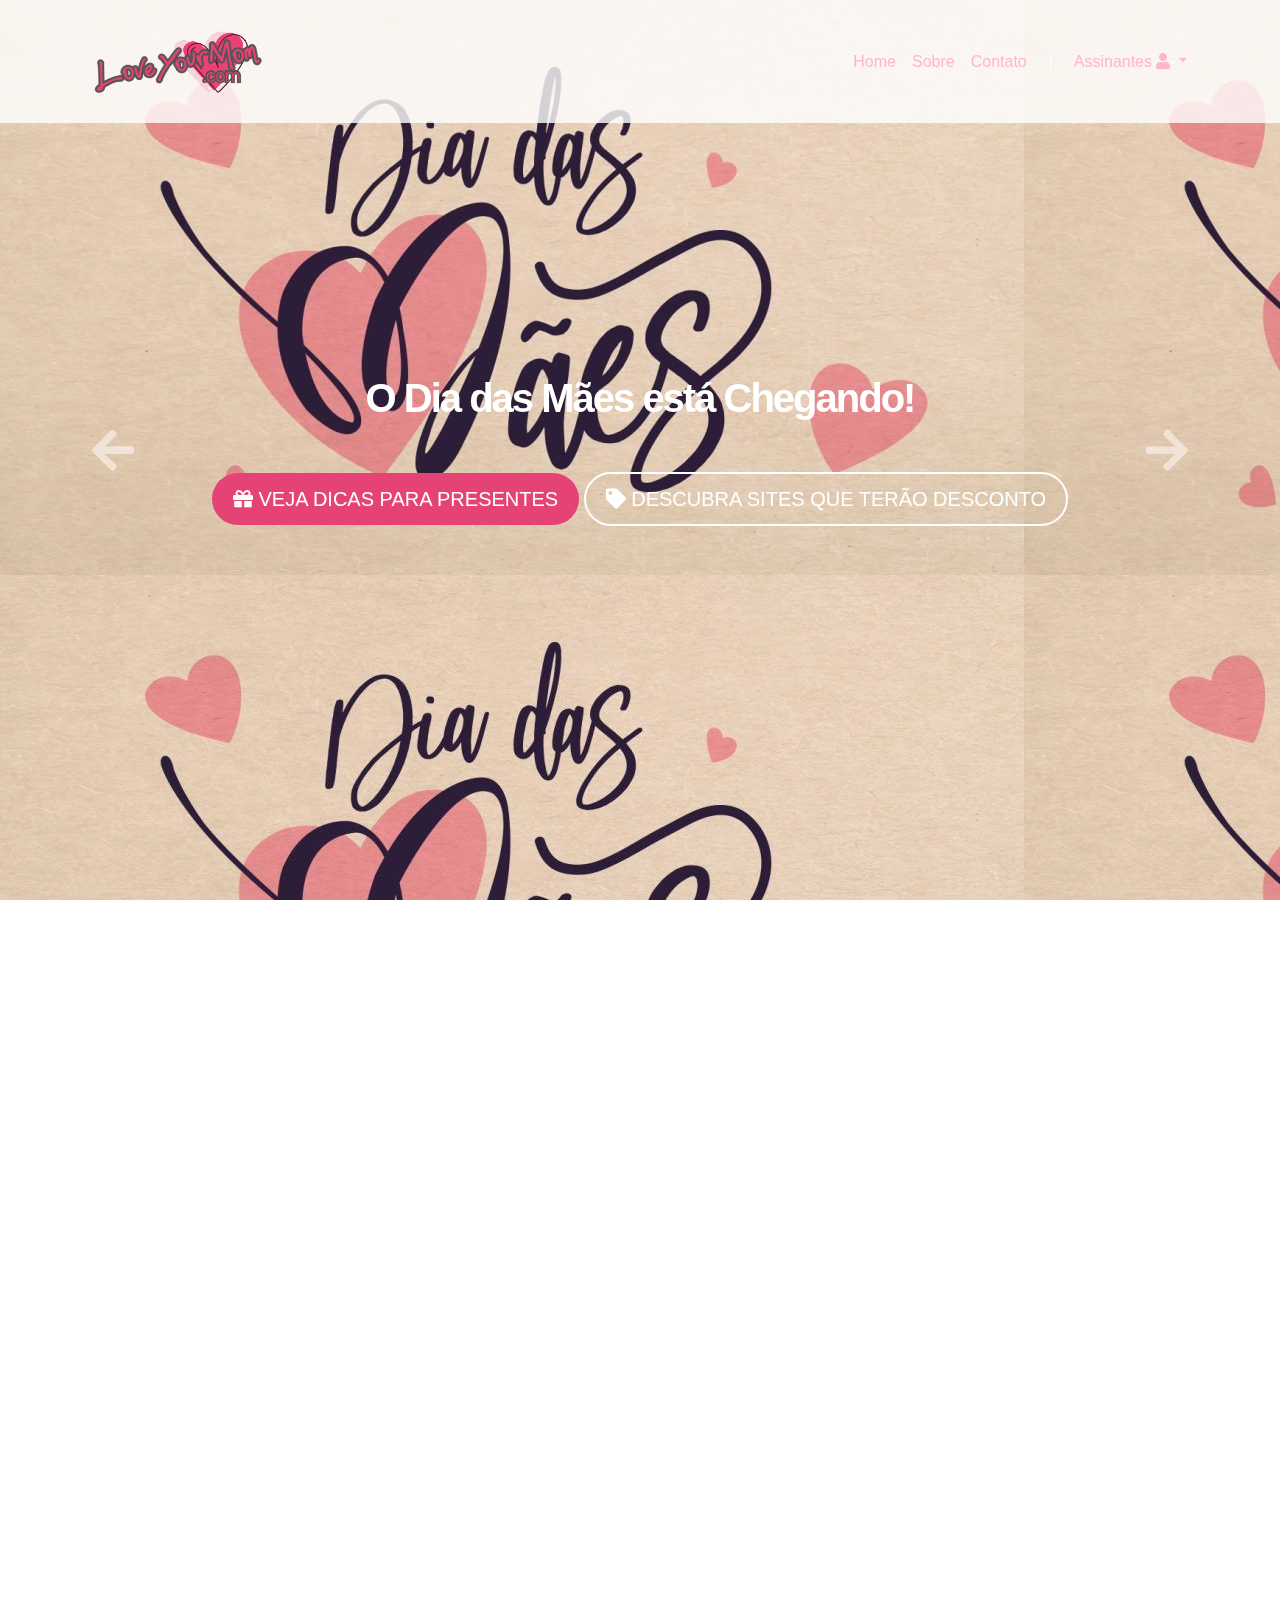
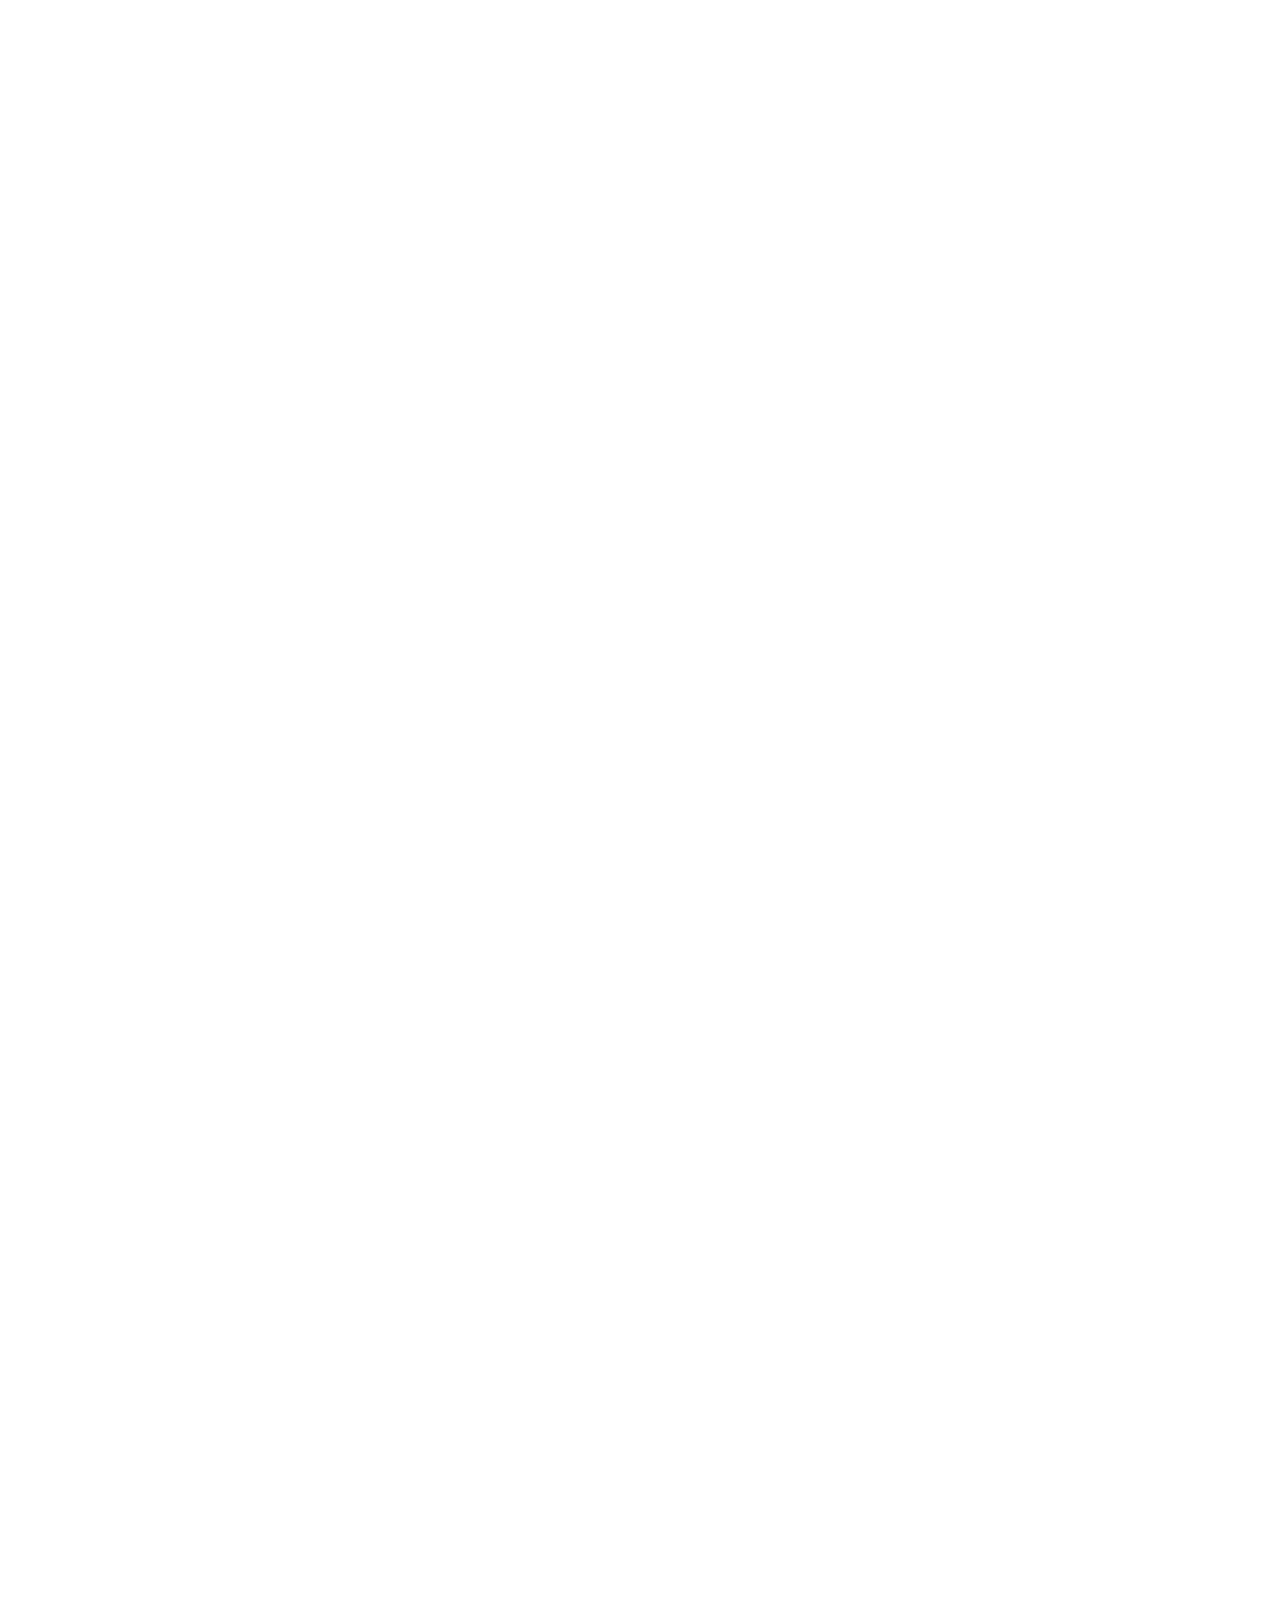
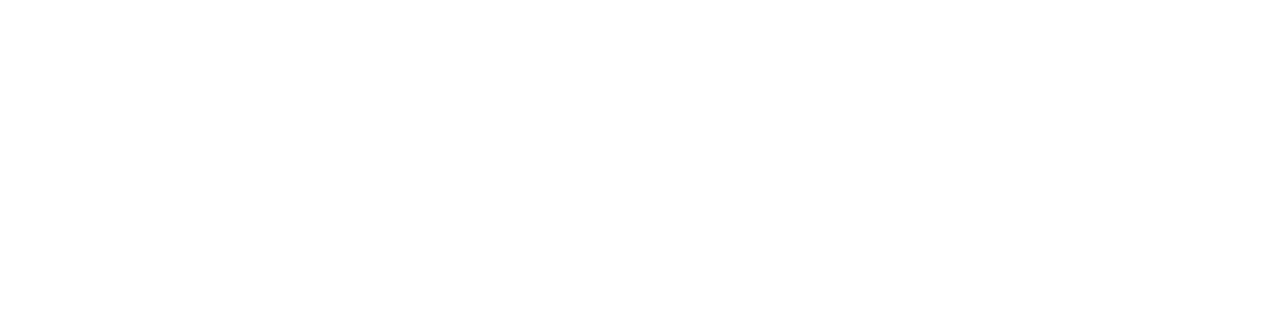
<file: index.html>
<!DOCTYPE html>
<html lang="pt-br">
  <head>
    <meta charset="utf-8">
    <meta name="viewport" content="width=device-width, initial-scale=1, shrink-to-fit=no">
    <link rel="stylesheet" href="css/bootstrap.min.css">
    <link rel="stylesheet" href="fontawesome/css/all.css">
    <link rel="stylesheet" type="text/css" href="css/estilo.css">
    <title>LoveYourMom.com</title>
    <link rel="icon" href="imagens/favicon.png">
  </head>
  <body>
    
    <!-- Navbar -->
    <header>
      <nav class="navbar navbar-expand-md navbar-light fixed-top navbar-transparente">
        <div class="container">
          
          <a href="index.html" class="navbar-brand">
            <img src="imagens/logo.png" width="180">
          </a>

          <button class="navbar-toggler" data-toggle="collapse" data-target="#nav-principal">
            <i class="fas fa-bars text-white"></i>
          </button>

          <div class="collapse navbar-collapse" id="nav-principal">
            <ul class="navbar-nav ml-auto">
              <li class="nav-item">
                <a href="" class="nav-link">Home</a>
              </li>
              <li class="nav-item">
                <a href="" class="nav-link">Sobre</a>
              </li>
              <li class="nav-item">
                <a href="contato.html" class="nav-link">Contato</a>
              </li>

              <li class="nav-item divisor"></li>

              <!-- Dropdown -->
              <div class="nav-item dropdown">
                <a class="nav-link dropdown-toggle" href="#" role="button" id="navbarDropdown" data-toggle="dropdown" aria-haspopup="true" aria-expanded="false">
                  Assinantes <i class="fas fa-user"></i>
                </a>
              
                <div class="dropdown-menu" aria-labelledby="dropdownMenuLink">
                  <a class="dropdown-item" href="#">Entrar</a>
                  <a class="dropdown-item" href="#">Cadastre-se</a>
                  <a class="dropdown-item" href="#">Ajuda</a>
                </div>
              </div>
            </ul>
          </div>

        </div>
      </nav>
    </header>

    <!-- Carousel -->
    <section id="home" class="d-flex">
      <div class="container align-self-center">
        <div class="row">
          <div class="col-md-12 capa">
            <div id="carousel-main" class="carousel slide" data-ride="carousel">
              <div class="carousel-inner">
                <div class="carousel-item active">
                  <h1>O Dia das Mães está Chegando!</h1>
                  <a href="#presentes" class="btn btn-lg btn-custom btn-rosa">
                    <i class="fas fa-gift"></i> Veja dicas para presentes
                  </a>

                  <a href="#sites" class="btn btn-lg btn-custom btn-branco">
                    <i class="fas fa-tag"></i> Descubra sites que terão desconto
                  </a>
                </div>

                <div class="carousel-item">
                  <h1>Leve-a Para uma Bela Refeição</h1>
                  <a href="#restaurantes" class="btn btn-lg btn-custom btn-branco">
                    <i class="fas fa-utensils"></i> Restaurantes com eventos de dia das mães
                  </a>
                </div>

                <div class="carousel-item">
                  <h1>Presenteie sua Mãe</h1>
                  <a href="#video" class="btn btn-lg btn-custom btn-branco">
                    <i class="fas fa-gift"></i> Aprenda a embrulhar o presente
                  </a>
                </div>

              </div>

              <a href="#carousel-main" class="carousel-control-prev" data-slide="prev">
                <i class="fas fa-arrow-left fa-3x"></i>
              </a>
              <a href="#carousel-main" class="carousel-control-next" data-slide="next">
                <i class="fas fa-arrow-right fa-3x"></i>
              </a>
              

            </div>

          </div>
        </div>
      </div>
    </section>

    <!-- Card -->
    <section id="presentes" class="caixa">
      <div class="container">
        <div class="row my-4">
            <h3>PRESENTES</h3>
          <div class="col-lg-4">
            <div class="card presente">
              <img src="imagens/img1.jpg" class="card-img-top" alt="...">
              <div class="card-body">
                <h5 class="card-title">1 - Perfumes</h5>
                <p class="card-text">É difícil achar uma que não goste. Ou seja, um bom perfume é uma compra certa para o Dia das Mães.</p>
                <a href="#" class="btn btn-card">Clique para ver mais</a>
              </div>
            </div>
          </div>
          <div class="col-lg-4">
            <div class="card presente">
              <img src="imagens/img2.jpg" class="card-img-top" alt="...">
              <div class="card-body">
                <h5 class="card-title">2 - Bolsas</h5>
                <p class="card-text">Bolsa é outro daqueles presentes infalíveis. Ótima opção para presentear a sua mãe.</p>
                <a href="#" class="btn btn-card">Clique para ver mais</a>
              </div>
            </div>
          </div>
        </div>
      </div>
    </section>

    <!-- List -->
    <section id="sites" class="caixa">
      <div class="container">
        <h3>SITES COM PROMOÇÕES - DIA DAS MÃES</h3>
          <div class="col-lg-6 offset-lg-3">
            <ul class="list-group">
              <a class="links" href="https://www.zattini.com.br/sub/maes?mi=ztt_mntop_dia-das-maes&psn=Menu_Top"><li class="list-group-item list-group-item-action">ZATTINI</li></a>
              <a class="links" href="https://www.stz.com.br/mae"><li class="list-group-item list-group-item-action">STUDIO Z</li></a>
              <a class="links" href="https://www.boticario.com.br/presentes-dia-das-maes/"><li class="list-group-item list-group-item-action">O BOTICÁRIO</li></a>
              <a class="links" href="https://www.extra.com.br/dia-das-maes/dicas-de-presentes.aspx"><li class="list-group-item list-group-item-action">EXTRA</li></a>
              <a class="links" href="https://www.submarino.com.br/especial/dia-das-maes"><li class="list-group-item list-group-item-action">SUBMARINO</li></a>
              <a class="links" href="https://www.americanas.com.br/especial/dia-das-maes"><li class="list-group-item list-group-item-action">AMERICANAS</li></a>
              <a class="links" href="https://shop.lindt.com.br/dia-das-maes-21.html"><li class="list-group-item list-group-item-action">LINDT BRASIL</li></a>
              <a class="links" href="https://www.carrefour.com.br/dia-das-maes?crfimt=home|shop|bns|botton_dia-das-maes_090421|2"><li class="list-group-item list-group-item-action">CARREFOUR</li></a>
              <a class="links" href="https://www.shoptime.com.br/landingpage/dia-das-maes"><li class="list-group-item list-group-item-action">SHOPTIME</li></a>
            </ul>
          </div>
      </div>
    </section>
    
    <!-- Accordion -->
    <section id="restaurantes" class="caixa">
      <div class="container">
        <h3>RESTAURANTES</h3>
        <div class="accordion" id="accordionExample">
          <div class="card">
            <div class="card-header accordion-color" id="headingOne">
              <h2 class="mb-0">
                <button class="btn btn-link btn-block text-left" type="button" data-toggle="collapse" data-target="#collapseOne" aria-expanded="true" aria-controls="collapseOne">
                  La Tambouille
                </button>
              </h2>
            </div>
        
            <div id="collapseOne" class="collapse show" aria-labelledby="headingOne" data-parent="#accordionExample">
              <div class="card-body">
                <h6>De entrada, as sugestões são o clássico Carpaccio Bolla ou a Salada verde tropical com frutas. Já no quesito prato principal, o chef não preparou uma receita, nem duas, mas cinco opções diferentes e superespeciais para as grandes homenageadas do dia. A primeira é o Robalo à Cleopatra com Tagliollini na Manteiga, seguido pelo Bacalhau Gadus Morhua a Lagareiro, além do Camarão ao Molho de Champagne com Arroz no próprio molho. O Bife de Chorizzo com Fettuccine Alfredo ou Risoto de Alho Poró é a quarta alternativa. E para fechar o “festival” de delícias, o Medalhão em Crosta de Amêndoas com Risoto de Funghi.</h6> <br>
                <strong>Espaço Gourmet do ParkShopping – (61) 3047-5925</strong> <br>
                <strong>Funcionamento: Segunda a Quinta: 12h às 23h</strong> <br>
                <strong>Sexta e sábado: 12h às 01h</strong> <br>
                <strong>Domingos e feriados: 12h às 21h</strong>
              </div>
            </div>
          </div>
          <div class="card">
            <div class="card-header" id="headingTwo">
              <h2 class="mb-0">
                <button class="btn btn-link btn-block text-left collapsed" type="button" data-toggle="collapse" data-target="#collapseTwo" aria-expanded="false" aria-controls="collapseTwo">
                  Barbacoa
                </button>
              </h2>
            </div>
            <div id="collapseTwo" class="collapse" aria-labelledby="headingTwo" data-parent="#accordionExample">
              <div class="card-body">
                <h6>Para curtir esse momento com uma deliciosa refeição, o Barbacoa traz como sugestão o Bife de Tira de Chorizo, um corte de 600g, macio e suculento, retirado do centro da peça do chorizo, por R$ 175. O grelhado serve até duas pessoas e dá direito a dois buffets de saladas e duas guarnições à escolha dos clientes. O restaurante também disponibilizará, apenas no domingo (14), saboroso creme de espinafre como guarnição especial para acompanhar a sugestão de carne. Para deixar o dia ainda mais especial, todas as mamães que forem ao restaurante celebrar a data serão presenteadas com botões de rosas colombianas.
                  A casa também dispõe de rica oferta de cortes de carnes, peixes e o menu especial Barbacoa Light – exclusivo para o jantar – cuja proposta traz deliciosas opções em porções menores, por R$ 66,90. Para acompanhar seus cortes de carnes especiais, a casa oferece ampla carta de vinhos, com opções que harmonizam perfeitamente com cada refeição.</h6> <br>
                <strong>Parkshopping – Espaço Gourmet</strong> <br>
                <strong>Telefone: (61) 3028-1530</strong> <br>
                <strong>Horário de funcionamento: diariamente das 12h às 23h; sexta e sábado até 24h; domingos e feriados até às 20h.</strong> <br>
                <strong>Site: www.barbacoa.com.br</strong>
              </div>
            </div>
          </div>
          <div class="card">
            <div class="card-header" id="headingThree">
              <h2 class="mb-0">
                <button class="btn btn-link btn-block text-left collapsed" type="button" data-toggle="collapse" data-target="#collapseThree" aria-expanded="false" aria-controls="collapseThree">
                  MaYuu Sushi
                </button>
              </h2>
            </div>
            <div id="collapseThree" class="collapse" aria-labelledby="headingThree" data-parent="#accordionExample">
              <div class="card-body">
                <h6>As mães que almoçarem no MaYuu e optarem pelo rodízio japonês ganham uma sobremesa como cortesia: mil folhas de doce de leite servida com calda de frutas vermelhas.</h6> <br>
                <strong>Avenida das Castanheiras, 1060, Edifício Vila Mall, Águas Claras</strong> <br>
                <strong>Telefone: (61) 3382-0927</strong> <br>
                <strong>Horário de funcionamento: De segunda a sexta, das 18h à 0h. Sábado e domingo, das 11h30 às 16h e das 18h à 0h. </strong> <br>
              </div>
            </div>
          </div>
        </div>
      </div>
    </section>

    <!-- Modal -->
    <section id="video" class="caixa">
      <div class="container">
        <h3>COMO EMBRULHAR PRESENTES</h3>
        <div class="col-lg-12">
          <a href="#" data-toggle="modal" data-target="#video1">
            <img src="imagens/video.jpg" class="img-fluid img-thumbnail">
          </a>

          <div class="modal fade" id="video1" tabindex="-1" aria-labelledby="exampleModalLabel" aria-hidden="true">
            <div class="modal-dialog modal-lg">
              <div class="modal-content">
                <div class="modal-header">
                  <h5 class="modal-title" id="exampleModalLabel">COMO EMBRULHAR PRESENTES</h5>
                  <button type="button" class="close" data-dismiss="modal" aria-label="Close"><span aria-hidden="true">&times;</span></button>
                </div>
                <div class="modal-body">
                  <iframe width="100%" height="450" src="https://www.youtube.com/embed/x-Cn2KrE0Rk" title="YouTube video player" frameborder="0" allow="accelerometer; autoplay; clipboard-write; encrypted-media; gyroscope; picture-in-picture" allowfullscreen></iframe>
                </div>
              </div>
            </div>
          </div>

        </div>
      </div>
    </section>

    <!-- Footer -->
    <footer>
      <div class="container">
        <div class="row">
          <div class="col-md-2">
            <img src="imagens/logo.png" width="180">
          </div>
          <div class="col-md-2">
            <h4>sobre nós</h4>
            <ul class="navbar-nav">
              <li><a href="">Nossa História</a></li>
              <li><a href="">Promoções</a></li>
              <li><a href="">Notícias</a></li>
              <li><a href="">Novidades</a></li>
            </ul>
          </div>
          <div class="col-md-2">
            <h4>parcerias</h4>
            <ul class="navbar-nav">
              <li><a href="">Sites Parceiros</a></li>
              <li><a href="">Desenvolvedores</a></li>
              <li><a href="">Blogs</a></li>
            </ul>
          </div>
          <div class="col-md-2">
            <h4>outros</h4>
            <ul class="navbar-nav">
              <li><a href="">Ajuda</a></li>
              <li><a href="">Presentes</a></li>
              <li><a href="">Fórum</a></li>
            </ul>
          </div>
          <div class="col-md-4">
            <ul>
              <li>
                <a href=""><img src="imagens/facebook.png"></a>
              </li>
              <li>
                <a href=""><img src="imagens/twitter.png"></a>
              </li>
              <li>
                <a href=""><img src="imagens/instagram.png"></a>
              </li>
            </ul>
          </div>
        </div>
      </div>
    </footer>

    <script src="js/jquery-3.5.1.slim.min.js"></script>
    <script src="js/popper.min.js"></script>
    <script src="js/bootstrap.min.js"></script>
  </body>
</html>
</file>
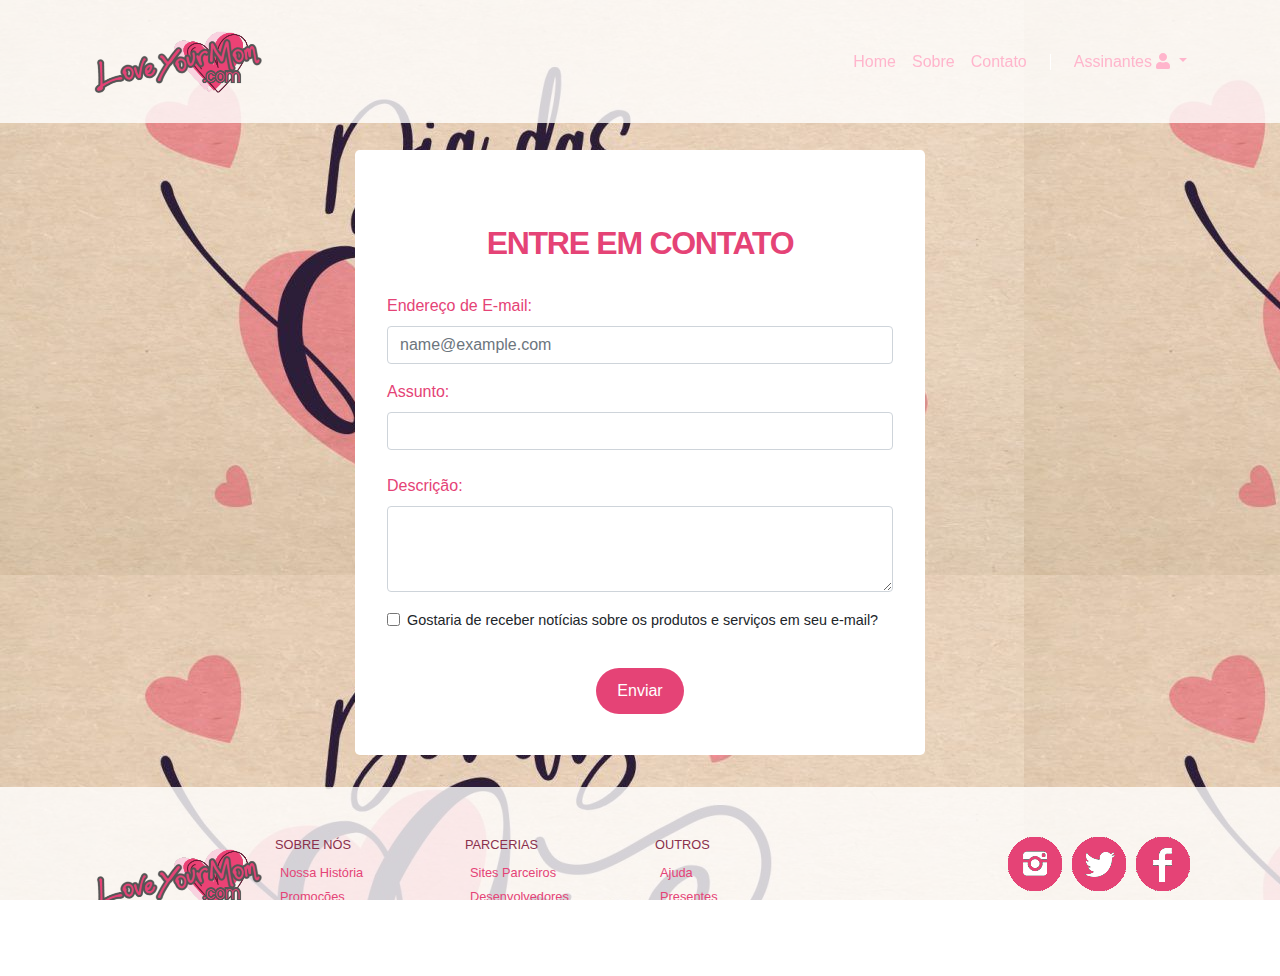
<file: contato.html>
<!DOCTYPE html>
<html lang="pt-br">
  <head>
    <meta charset="utf-8">
    <meta name="viewport" content="width=device-width, initial-scale=1, shrink-to-fit=no">
    <link rel="stylesheet" href="css/bootstrap.min.css">
    <link rel="stylesheet" href="fontawesome/css/all.css">
    <link rel="stylesheet" type="text/css" href="css/estilo.css">
    <title>Contato - LYM</title>
    <link rel="icon" href="imagens/favicon.png">
  </head>
  <body>
    
    <!-- Navbar -->
    <header>
      <nav class="navbar navbar-expand-md navbar-light fixed-top navbar-transparente">
        <div class="container">
          
          <a href="index.html" class="navbar-brand">
            <img src="imagens/logo.png" width="180">
          </a>

          <button class="navbar-toggler" data-toggle="collapse" data-target="#nav-principal">
            <i class="fas fa-bars text-white"></i>
          </button>

          <div class="collapse navbar-collapse" id="nav-principal">
            <ul class="navbar-nav ml-auto">
              <li class="nav-item">
                <a href="index.html" class="nav-link">Home</a>
              </li>
              <li class="nav-item">
                <a href="" class="nav-link">Sobre</a>
              </li>
              <li class="nav-item">
                <a href="" class="nav-link">Contato</a>
              </li>

              <li class="nav-item divisor"></li>

              <!-- Dropdown -->
              <div class="nav-item dropdown">
                <a class="nav-link dropdown-toggle" href="#" role="button" id="navbarDropdown" data-toggle="dropdown" aria-haspopup="true" aria-expanded="false">
                  Assinantes <i class="fas fa-user"></i>
                </a>
              
                <div class="dropdown-menu" aria-labelledby="dropdownMenuLink">
                  <a class="dropdown-item" href="#">Entrar</a>
                  <a class="dropdown-item" href="#">Cadastre-se</a>
                  <a class="dropdown-item" href="#">Ajuda</a>
                </div>
              </div>
            </ul>
          </div>

        </div>
      </nav>
    </header>

    <section>
        <div class="container">
            <div class="row" style="margin-top: 150px;">
                <div class="col-lg-6 offset-lg-3 jumbotron" style="background-color: white; padding-bottom: 25px;">
                    <form>
                        <h3 style="margin-top: 10px; color: #E54376; text-align: center;">ENTRE EM CONTATO</h3><br>
                        <div class="form-group">
                            <label class="texto-form" for="email">Endereço de E-mail:</label>
                            <input type="email" class="form-control" id="email" placeholder="name@example.com">
                        </div>
                        <div>
                            <label class="texto-form">Assunto:</label>
                            <input class="form-control" type="text" placeholder="">
                        </div>
                        <br>
                        <div class="form-group">
                            <label class="texto-form" for="textarea">Descrição:</label>
                            <textarea class="form-control" id="textarea" rows="3"></textarea>
                        </div>
                        <div class="form-check">
                            <input class="form-check-input" type="checkbox" value="" id="checkbox1">
                            <label class="form-check-label" for="checkbox1">
                                <h6 style="font-size: 0.9em;">Gostaria de receber notícias sobre os produtos e serviços em seu e-mail?</h6>
                            </label>
                        </div>
                        <div class="form-group" style="margin-top: 30px; text-align: center;">
                            <button type="submit" name="submit" class="btn btn-contato">Enviar</button>
                        </div>
                    </form>
                </div>
            </div>
        </div> 
    </section>

    <!-- Footer -->
    <footer>
        <div class="container">
            <div class="row">
            <div class="col-md-2">
                <img src="imagens/logo.png" width="180">
            </div>
            <div class="col-md-2">
                <h4>sobre nós</h4>
                <ul class="navbar-nav">
                <li><a href="">Nossa História</a></li>
                <li><a href="">Promoções</a></li>
                <li><a href="">Notícias</a></li>
                <li><a href="">Novidades</a></li>
                </ul>
            </div>
            <div class="col-md-2">
                <h4>parcerias</h4>
                <ul class="navbar-nav">
                <li><a href="">Sites Parceiros</a></li>
                <li><a href="">Desenvolvedores</a></li>
                <li><a href="">Blogs</a></li>
                </ul>
            </div>
            <div class="col-md-2">
                <h4>outros</h4>
                <ul class="navbar-nav">
                <li><a href="">Ajuda</a></li>
                <li><a href="">Presentes</a></li>
                <li><a href="">Fórum</a></li>
                </ul>
            </div>
            <div class="col-md-4">
                <ul>
                <li>
                    <a href=""><img src="imagens/facebook.png"></a>
                </li>
                <li>
                    <a href=""><img src="imagens/twitter.png"></a>
                </li>
                <li>
                    <a href=""><img src="imagens/instagram.png"></a>
                </li>
                </ul>
            </div>
            </div>
        </div>
        </footer>

        <script src="js/jquery-3.5.1.slim.min.js"></script>
        <script src="js/popper.min.js"></script>
        <script src="js/bootstrap.min.js"></script>
    </body>
</html>
</file>
<file: css/estilo.css>
html, body, #home {
	height: 100%;
	overflow-x: hidden;
}

body {
	background: url(../imagens/capa.jpg);
	background-attachment: fixed;
	font-family: Helvetica,Arial,sans-serif;
}

nav.navbar-transparente {
	padding: 15px 0px;
	background: rgb(255, 255, 255, 0.8);
}

.navbar-light .navbar-nav .nav-link {
	color: #ffb5cc;
}

.navbar-light .navbar-nav .nav-link:hover {
	color: #E54376;
}

.dropdown-item{
	color: #ffb5cc;
  }

.divisor {
	width: 1px;
	background: white;
	margin: 12px 15px;
}

.capa {
	text-align: center;
}

.btn-custom {
	color: white;
	border-radius: 500px;
    text-transform: uppercase;
	transition: background 0.4s, color 0.4s;
    padding: 10px 20px;
}

.btn-rosa {
	background: #E54376;
}

.btn-rosa:hover {
	background: #8a304c;
	color: white;
}

.btn-branco {
	border: 2px solid white;
}

.btn-branco:hover {
	background-color: white;
	color: #E54376;
}

.btn-link {
	color: #E54376;
}

.btn-link:hover {
	text-decoration: none;
	color: #8a304c;
}

.card-body {
	font-size: 0.8em;
}

.card-body h6 {
	text-align: justify;
}

.carousel-control-next, .carousel-control-prev {
	width: 5%;
}

.caixa {
	padding-top: 20px;
	padding-bottom: 20px;
}

.list-group-item {
	text-align: center;
}

.links {
	text-decoration: none;
	color: #E54376;
}

.links:hover {
	text-decoration: none;
	color: white;
}

#presentes {
	background: white;
}

#presentes h2, h3 {
	color: #E54376;
}

#sites h3 {
	color: white;
}

#sites ul li{
	color: #E54376;
}

#sites ul li:hover{
	background-color: #ffb5cc;
	color: white;
}

#video h3 {
	color: white;
}

.presente {
	margin-top: 80px;
}

.texto-form {
	color: #E54376;
}

.btn-card {
	background-color: #E54376;
	color: white;
}

.btn-card:hover {
	background-color: #8a304c;
	color: white;
}

.btn-contato {
	background-color: #E54376;
	border-radius: 500px;
	padding: 10px 20px;
	color: white;
}

.btn-contato:hover {
	background-color: #8a304c;
	color: white;
}

.presente h5 {
	color: #E54376;
}

#restaurantes {
	background: white;
}

footer {
	background: rgb(255, 255, 255, 0.8);
	padding: 50px 0px 20px 0px;
	position: relative;
}

footer h4 {
	color: #8a304c;
	font-size: 0.8em;
	text-transform: uppercase;
}

footer .navbar-nav a {
	color: #E54376;
	font-size: 0.8em;
}

footer .navbar-nav a:hover {
	color: #ffb5cc;
	text-decoration: none;
}

footer ul {
	list-style: none;
}

footer ul li {
	float: right;
	margin: 0 5px;
}

h1 {
	font-weight: 900;
	letter-spacing: -0.05em;
	margin-bottom: 50px;
	color: white;
}

h2 {
	font-size: 3em;
	font-weight: 700;
	letter-spacing: -0.04em;
}

h3 {
	font-size: 2em;
	font-weight: 700;
	letter-spacing: -0.04em;
}
</file>
